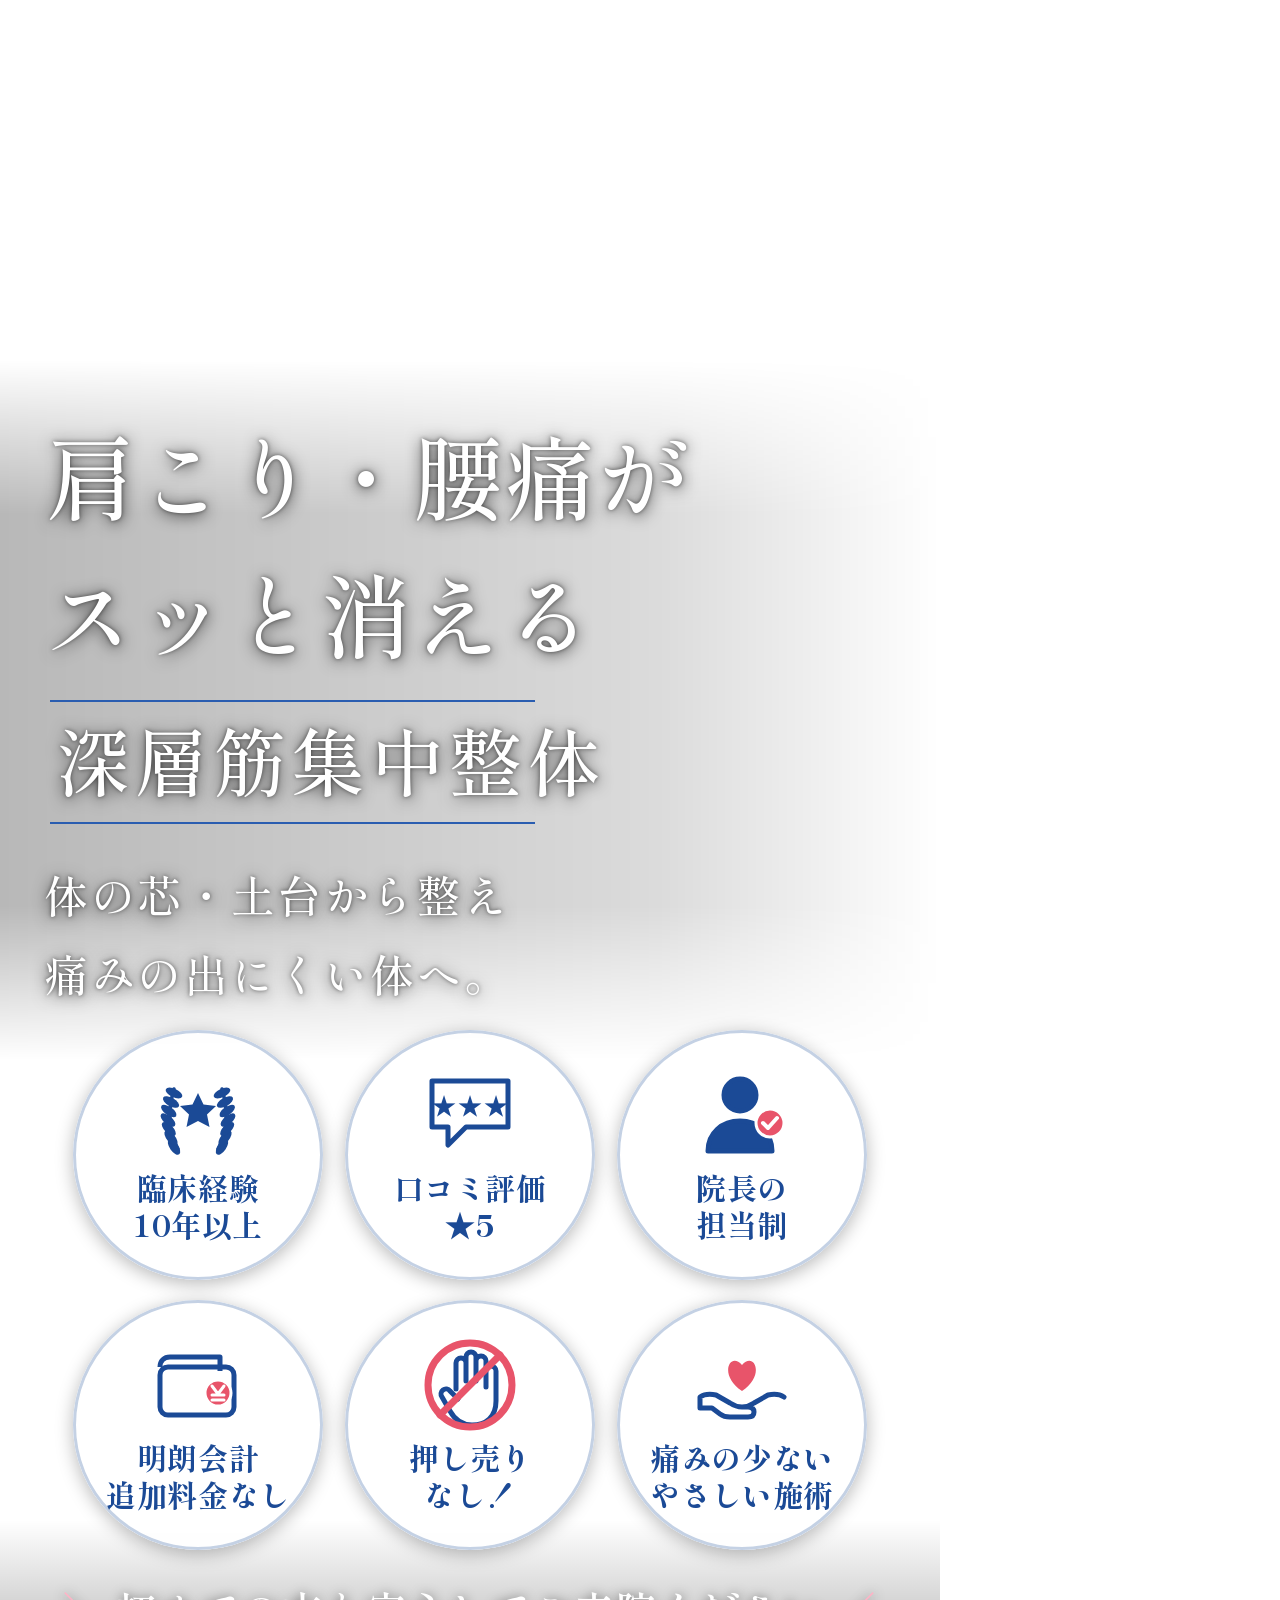
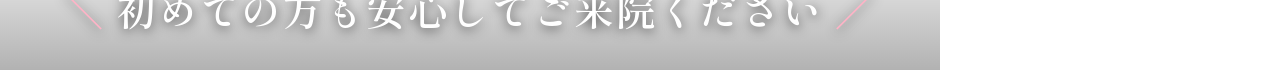
<file: tools/hero-overlay.html>
<!doctype html>
<html lang="ja"><head><meta charset="utf-8">
<link href="https://fonts.googleapis.com/css2?family=Shippori+Mincho:wght@500;600;800&display=swap" rel="stylesheet">
<style>
/* ヒーロー動画に重ねる文字層（940x1670・透明）。hero-katakoshi.mp4 と同じ見た目で丸を6個に。
   書き出し: chrome --headless --default-background-color=00000000 --window-size=940,1670 --screenshot */
*{margin:0;box-sizing:border-box}
html,body{width:940px;height:1670px;background:transparent;position:relative;font-family:'Shippori Mincho',serif;color:#fff;overflow:hidden}
.t{position:absolute;left:44px;text-shadow:0 0 4px rgba(0,0,0,.55),0 2px 16px rgba(0,0,0,.7)}
.h1{top:405px;font-size:92px;font-weight:500;line-height:1.5;letter-spacing:0;white-space:nowrap}
.rule{position:absolute;left:50px;width:485px;height:2px;background:#2a5db0}
.h2{top:705px;left:56px;font-size:74px;font-weight:500;letter-spacing:.06em;white-space:nowrap}
.sub{top:855px;font-size:44px;font-weight:500;line-height:1.8;letter-spacing:.06em;white-space:nowrap}
.c{position:absolute;width:250px;height:250px;border-radius:50%;background:rgba(255,255,255,.93);
   box-shadow:0 4px 18px rgba(0,0,0,.28),inset 0 0 0 3px rgba(190,205,225,.9);
   display:flex;flex-direction:column;align-items:center;justify-content:center;color:#1b4a96;text-align:center}
.c svg{width:96px;height:96px;margin-bottom:6px}
.c b{font-size:30px;font-weight:800;line-height:1.25;letter-spacing:.02em}
body::before{content:'';position:absolute;left:0;top:360px;width:940px;height:700px;background:linear-gradient(90deg,rgba(0,0,0,.28),rgba(0,0,0,.14) 70%,rgba(0,0,0,0));z-index:-1;-webkit-mask-image:linear-gradient(180deg,transparent,#000 22%,#000 78%,transparent);mask-image:linear-gradient(180deg,transparent,#000 22%,#000 78%,transparent)}
.safe{position:absolute;left:0;width:940px;top:1580px;text-align:center;font-size:40px;font-weight:600;letter-spacing:.04em;text-shadow:0 2px 12px rgba(0,0,0,.7);white-space:nowrap}
.safe em{font-style:normal;color:#ffb3c6}
body::after{content:'';position:absolute;left:0;top:1520px;width:940px;height:150px;background:linear-gradient(180deg,rgba(0,0,0,0),rgba(0,0,0,.30));z-index:-1}
</style></head><body>
<div class="t h1">肩こり・腰痛が<br>スッと消える</div>
<div class="rule" style="top:700px"></div>
<div class="t h2">深層筋集中整体</div>
<div class="rule" style="top:822px"></div>
<div class="t sub">体の芯・土台から整え<br>痛みの出にくい体へ。</div>

<!-- 1段目 -->
<div class="c" style="left:73px;top:1030px">
  <svg viewBox="0 0 96 96"><path d="M28 82Q14 56 24 22M68 82Q82 56 72 22" fill="none" stroke="#1b4a96" stroke-width="3.5" stroke-linecap="round"/><g fill="#1b4a96"><ellipse cx="24.0" cy="80.0" rx="4.2" ry="9" transform="rotate(-35 24.0 80.0)"/><ellipse cx="21.0" cy="71.0" rx="4.2" ry="9" transform="rotate(-40 21.0 71.0)"/><ellipse cx="18.8" cy="62.0" rx="4.2" ry="9" transform="rotate(-45 18.8 62.0)"/><ellipse cx="18.0" cy="53.0" rx="4.2" ry="9" transform="rotate(-50 18.0 53.0)"/><ellipse cx="18.8" cy="44.0" rx="4.2" ry="9" transform="rotate(-55 18.8 44.0)"/><ellipse cx="21.0" cy="35.0" rx="4.2" ry="9" transform="rotate(-60 21.0 35.0)"/><ellipse cx="24.0" cy="26.0" rx="4.2" ry="9" transform="rotate(-65 24.0 26.0)"/><ellipse cx="72.0" cy="80.0" rx="4.2" ry="9" transform="rotate(35 72.0 80.0)"/><ellipse cx="75.0" cy="71.0" rx="4.2" ry="9" transform="rotate(40 75.0 71.0)"/><ellipse cx="77.2" cy="62.0" rx="4.2" ry="9" transform="rotate(45 77.2 62.0)"/><ellipse cx="78.0" cy="53.0" rx="4.2" ry="9" transform="rotate(50 78.0 53.0)"/><ellipse cx="77.2" cy="44.0" rx="4.2" ry="9" transform="rotate(55 77.2 44.0)"/><ellipse cx="75.0" cy="35.0" rx="4.2" ry="9" transform="rotate(60 75.0 35.0)"/><ellipse cx="72.0" cy="26.0" rx="4.2" ry="9" transform="rotate(65 72.0 26.0)"/><path d="M48 26l5.5 11.5 12.5 1.5-9 8.5 2.5 12.5L48 54l-11.5 6 2.5-12.5-9-8.5 12.5-1.5z"/></g></svg>
  <b>臨床経験<br>10年以上</b></div>
<div class="c" style="left:345px;top:1030px">
  <svg viewBox="0 0 96 96"><path d="M10 14h76v46H44L26 78V60H10z" fill="none" stroke="#1b4a96" stroke-width="5" stroke-linejoin="round"/><text x="48" y="48" text-anchor="middle" font-size="26" fill="#1b4a96" font-family="sans-serif">★★★</text></svg>
  <b>口コミ評価<br>★5</b></div>
<div class="c" style="left:617px;top:1030px">
  <svg viewBox="0 0 96 96" fill="none" stroke="#1b4a96" stroke-width="5" stroke-linejoin="round"><circle cx="46" cy="28" r="16" fill="#1b4a96"/><path d="M14 84c0-18 14-30 32-30s32 12 32 30z" fill="#1b4a96"/><circle cx="76" cy="56" r="14" fill="#e8546a" stroke="#fff" stroke-width="3"/><path d="M69 56l5 5 9-10" stroke="#fff" stroke-width="4" stroke-linecap="round"/></svg>
  <b>院長の<br>担当制</b></div>

<!-- 2段目 -->
<div class="c" style="left:73px;top:1300px">
  <svg viewBox="0 0 96 96" fill="none" stroke="#1b4a96" stroke-width="5" stroke-linejoin="round"><path d="M10 30c0-6 4-10 10-10h50v14"/><rect x="10" y="30" width="74" height="48" rx="8"/><circle cx="68" cy="56" r="13" fill="#e8546a" stroke="#fff" stroke-width="3"/><path d="M62 49l6 8 6-8M62 58h12M62 63h12" stroke="#fff" stroke-width="3" stroke-linecap="round"/></svg>
  <b>明朗会計<br>追加料金なし</b></div>
<div class="c" style="left:345px;top:1300px">
  <svg viewBox="0 0 96 96" fill="none" stroke="#1b4a96" stroke-width="5" stroke-linecap="round" stroke-linejoin="round"><path d="M34 52V26a5 5 0 0110 0v18M44 44V20a5 5 0 0110 0v24M54 44V24a5 5 0 0110 0v26M64 50V34a5 5 0 0110 0v30c0 16-10 24-24 24-10 0-17-5-22-14l-8-14a5 5 0 018-6l8 8" fill="#fff"/><circle cx="48" cy="48" r="42" stroke="#e8546a" stroke-width="7"/><path d="M18 78L78 18" stroke="#e8546a" stroke-width="7"/></svg>
  <b>押し売り<br>なし！</b></div>
<div class="c" style="left:617px;top:1300px">
  <svg viewBox="0 0 96 96"><path d="M48 54C24 38 36 14 48 28c12-14 24 10 0 26z" fill="#e8546a"/><path d="M6 60q6-4 16-2l14 8q6 4 12 4h6q6 0 6 5t-6 5H36q-6 0-10-3l-8-6H6zM90 60q-6-4-16-2L60 66q-6 4-12 4" fill="none" stroke="#1b4a96" stroke-width="5" stroke-linecap="round" stroke-linejoin="round"/></svg>
  <b>痛みの少ない<br>やさしい施術</b></div>
<div class="safe"><em>＼</em> 初めての方も安心してご来院ください <em>／</em></div>
</body></html>
</file>
